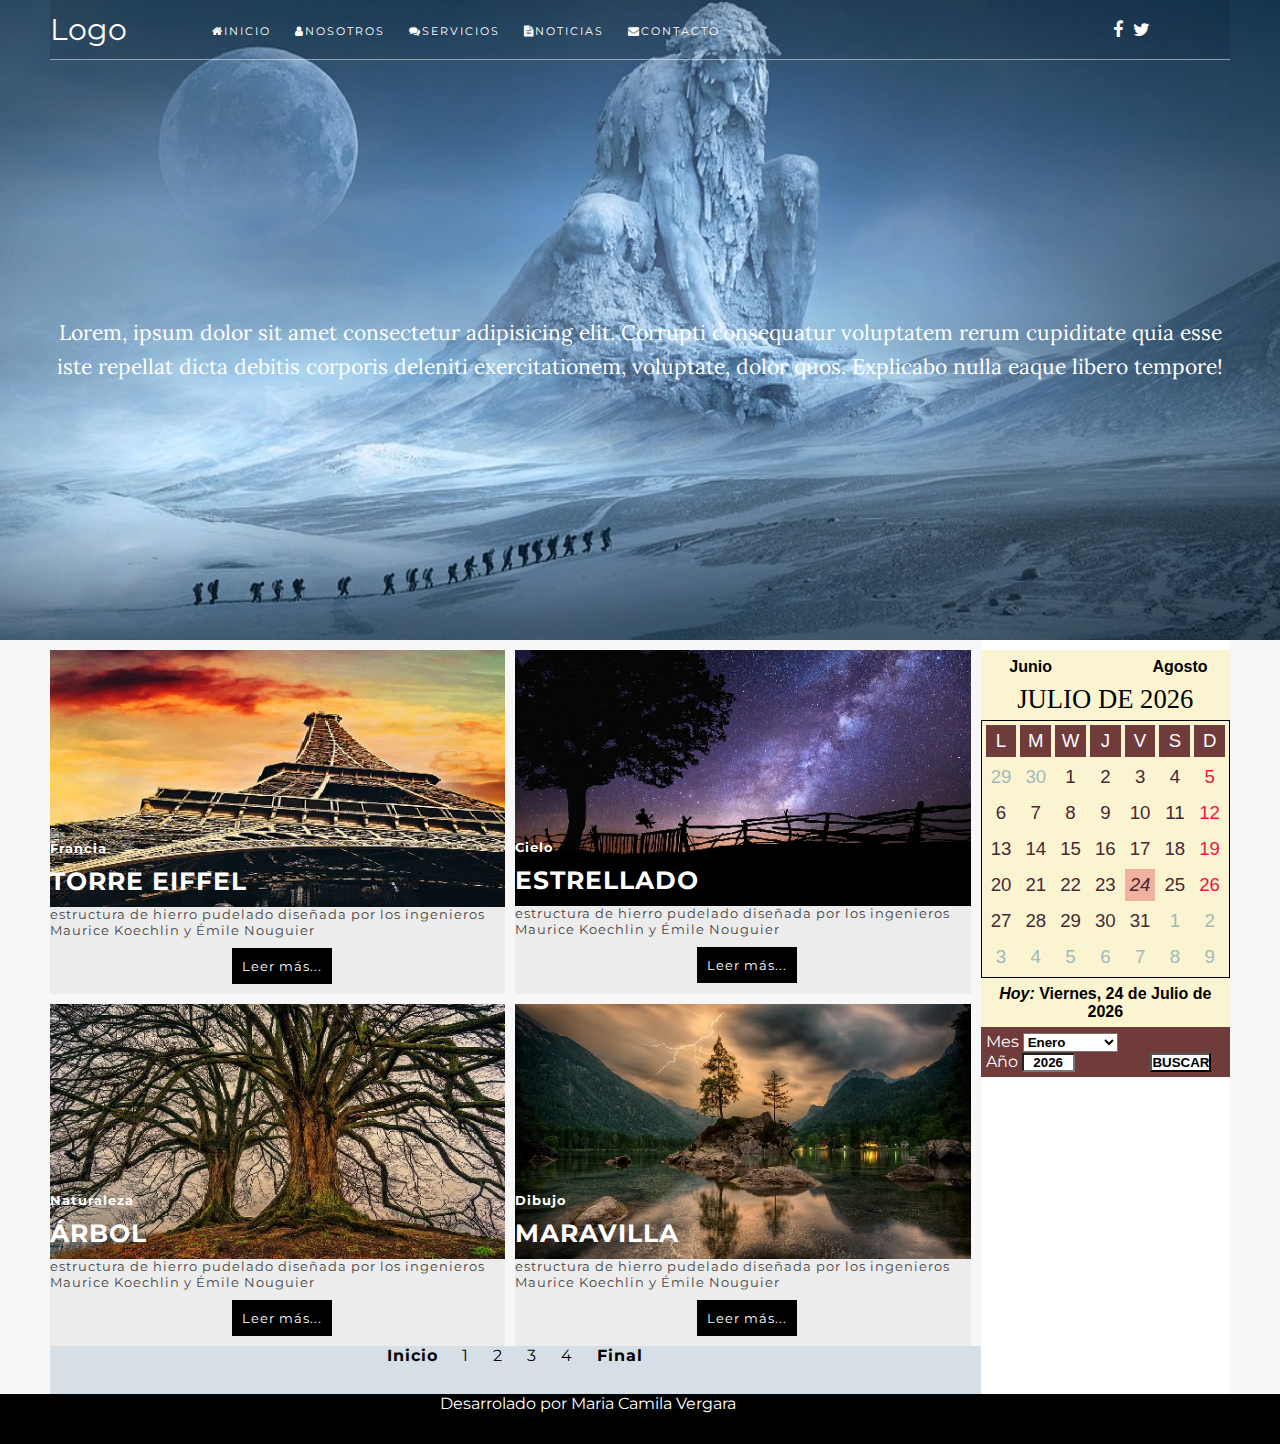
<file: index.html>
<!DOCTYPE html>
<html lang="en">

<head>
    <meta charset="UTF-8">
    <title>DocuFlexBox práctica</title>
    <meta name="viewport" content="width=device-width, initial-scale=1.0">
    <meta http-equiv="X-UA-Compatible" content="ie=edge">
    <link href="https://fonts.googleapis.com/css?family=Lora|Montserrat" rel="stylesheet">
    <link rel="stylesheet" href="css/font-awesome.min.css">
    <link rel="stylesheet" href="css/estilos.css">    
</head>

<body>
    <div class="padre">
        <header class="header margin-interno">
            <div class="menu">
                <div class="logo">
                    <a href="index.html">Logo</a>
                </div>
                <div class="nav">
                    <a href="#">
                        <i class="fa fa-home" aria-hidden="true"></i>Inicio</a>
                    <a href="index.html">
                        <i class="fa fa-user" aria-hidden="true"></i>Nosotros</a>
                    <a href="index.html">
                        <i class="fa fa-comments" aria-hidden="true"></i>Servicios</a>
                    <a href="index.html">
                        <i class="fa fa-file-text" aria-hidden="true"></i>Noticias</a>
                    <a href="index.html">
                        <i class="fa fa-envelope" aria-hidden="true"></i>Contacto</a>
                </div>
                <div class="social">
                    <div>
                        <a href="">
                            <i class="fa fa-facebook" aria-hidden="true"></i>
                        </a>
                    </div>
                    <div>
                        <a href="">
                            <i class="fa fa-twitter" aria-hidden="true"></i>
                        </a>
                    </div>
                </div>
            </div>
            <div class="texto-principal">
                <h1>Lorem, ipsum dolor sit amet consectetur adipisicing elit. Corrupti consequatur voluptatem rerum cupiditate quia esse iste repellat dicta debitis corporis deleniti exercitationem, voluptate, dolor quos. Explicabo nulla eaque libero tempore!</h1>
            </div>
        </header>
        <section class="section margin-interno">
            <div class="articulos">
                <article class="article">
                    <img src="img/torre.jpg" alt="">
                    <h3>Francia</h3>
                    <h2>Torre Eiffel</h2>
                    <p>estructura de hierro pudelado diseñada por los ingenieros Maurice Koechlin y Émile Nouguier</p>
                    <a href="#">Leer más...</a>
                </article>
                <article class="article">
                        <img src="img/estrella.jpg" alt="">
                        <h3>Cielo</h3>
                    <h2>Estrellado</h2>
                    <p>estructura de hierro pudelado diseñada por los ingenieros Maurice Koechlin y Émile Nouguier</p>
                    <a href="#">Leer más...</a>
                </article>
                <article class="article">
                        <img src="img/arbol.jpg" alt="">
                        <h3>Naturaleza</h3>
                    <h2>Árbol</h2>
                    <p>estructura de hierro pudelado diseñada por los ingenieros Maurice Koechlin y Émile Nouguier</p>
                    <a href="#">Leer más...</a>
                </article>
                <article class="article">
                        <img src="img/separar.jpg" alt="">
                        <h3>Dibujo</h3>
                    <h2>Maravilla</h2>
                    <p>estructura de hierro pudelado diseñada por los ingenieros Maurice Koechlin y Émile Nouguier</p>
                    <a href="#">Leer más...</a>
                </article>
                <nav class="navegacion">
                    <a href=""><b>Inicio</b></a>
                    <a href="">1</a>
                    <a href="">2</a>
                    <a href="">3</a>
                    <a href="">4</a>
                    <a href=""><b>Final</b></a>
                </nav>
            </div>
            <aside class="aside">
                <div class="publicidad">
                    <div id="calendario">
                        <div id="anterior" onclick="mesantes()"></div>
                        <div id="posterior" onclick="mesdespues()"></div>
                        <h2 id="titulos"></h2>
                        <table id="diasc">
                          <tr id="fila0"><th></th><th></th><th></th><th></th><th></th><th></th><th></th></tr>
                          <tr id="fila1"><td></td><td></td><td></td><td></td><td></td><td></td><td></td></tr>
                          <tr id="fila2"><td></td><td></td><td></td><td></td><td></td><td></td><td></td></tr>
                          <tr id="fila3"><td></td><td></td><td></td><td></td><td></td><td></td><td></td></tr>
                          <tr id="fila4"><td></td><td></td><td></td><td></td><td></td><td></td><td></td></tr>
                          <tr id="fila5"><td></td><td></td><td></td><td></td><td></td><td></td><td></td></tr>
                          <tr id="fila6"><td></td><td></td><td></td><td></td><td></td><td></td><td></td></tr>
                        </table>
                        <div id="fechaactual"><i onclick="actualizar()">Hoy: </i></div>
                        <div id="buscafecha">
                          <form action="#" name="buscar">
                            <p>Mes
                              <select name="buscames">
                                <option value="0">Enero</option>
                                <option value="1">Febrero</option>
                                <option value="2">Marzo</option>
                                <option value="3">Abril</option>
                                <option value="4">Mayo</option>
                                <option value="5">Junio</option>
                                <option value="6">Julio</option>
                                <option value="7">Agosto</option>
                                <option value="8">Septiembre</option>
                                <option value="9">Octubre</option>
                                <option value="10">Noviembre</option>
                                <option value="11">Diciembre</option>
                              </select>
                              <br>
                            Año
                              <input type="text" name="buscaanno" maxlength="4" size="4" />
                              <input type="button" value="BUSCAR" onclick="mifecha()" />
                            </p>
                          </form>
                        </div>
                      </div>
                </div>
            </aside>
        </section>
        <footer class="footer margin-interno">
            <nav class="pie">
                <a href="#">Desarrolado por Maria Camila Vergara</a>
            </nav>
        </footer>
    </div>
    <script src="js/funciones.js"></script>
</body>

</html>
</file>
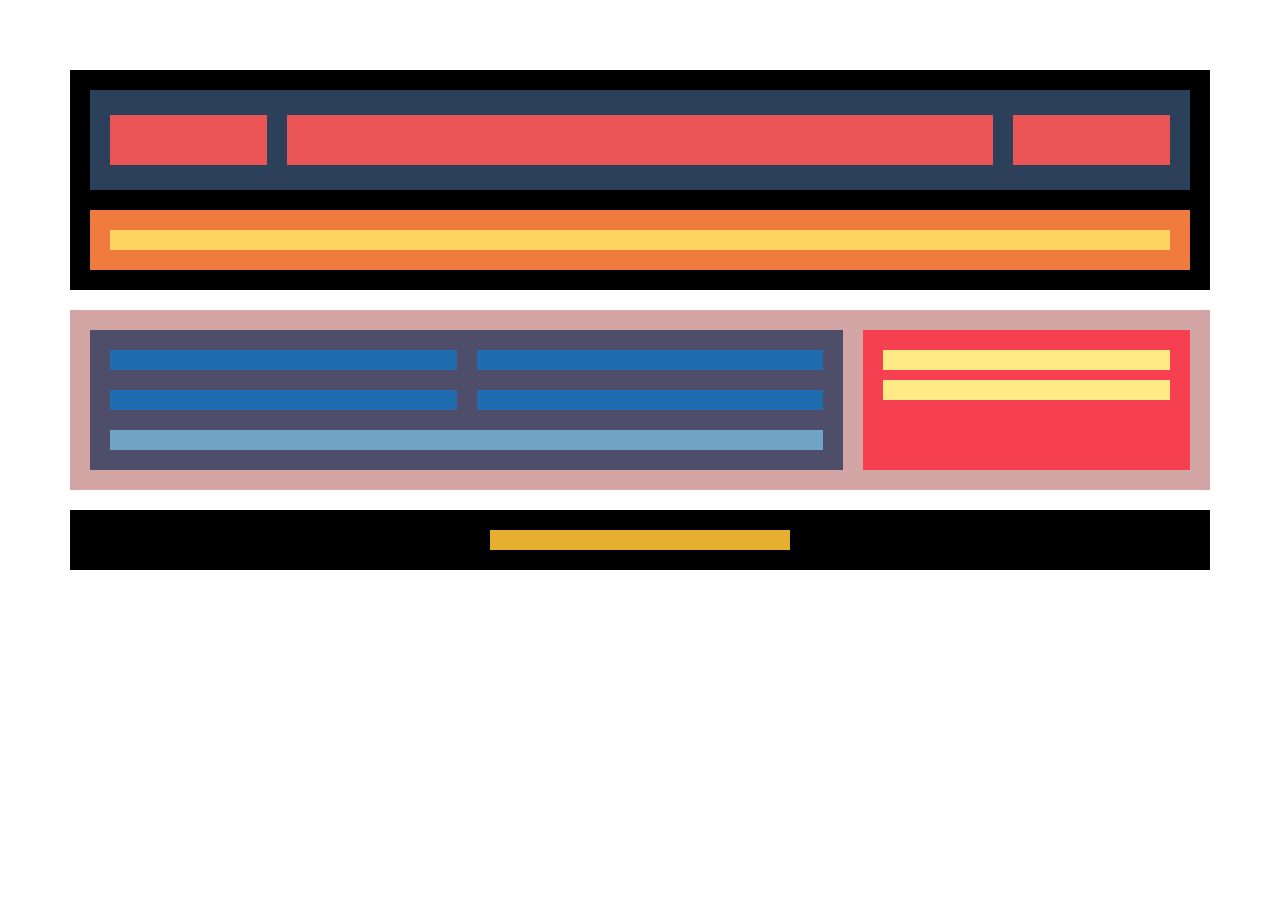
<file: plantilla responsive/index.html>
<!DOCTYPE html>
<html lang="en">
<head>
    <meta charset="UTF-8">
    <title>DocuFlexBox práctica</title>
    <meta name="viewport" content="width=device-width, initial-scale=1.0">
    <meta http-equiv="X-UA-Compatible" content="ie=edge">
<link rel="stylesheet" href="estilos.css">
</head>
<body>
    <div class="padre">
        <header class="header">
            <div class="menu">
                <div class="logo"></div>
                <div class="nav"></div>
                <div class="social"></div>
            </div>
            <div class="texto-principal">
                <h1></h1>
            </div>
        </header>
        <section class="section">
            <div class="articulos">
                <article class="article"></article>
                <article class="article"></article>
                <article class="article"></article>
                <article class="article"></article>
                <nav class="navegacion"></nav>
            </div>
            <aside class="aside">
                <div class="publicidad"></div>
                <div class="publicidad"></div>
            </aside>
        </section>
        <footer class="footer">
            <nav class="pie"></nav>
        </footer>
    </div>
</body>
</html>
</file>
<file: css/estilos.css>
*{
    margin:0px;
    padding: 0px;
    box-sizing: border-box;
}

body{
    font-family: 'Montserrat', sans-serif;
}

a{
    text-decoration: none;
}

.padre{
    display: flex;
    flex-flow: column nowrap;
} 

.margin-interno{
    padding: 0 50px;
}
.header{
    background:url("../img/fondo.jpg");
    background-position: center;
    background-attachment: contain;
    background-size: cover;
    display: flex;
    flex-flow: column nowrap;
}
    .menu{
        background: rgba(0, 0, 0, .1);
        display: flex;
        flex-flow: row nowrap;
        height: 60px;
        align-items: center;
        border-bottom: 1px solid rgba(255, 255, 255, .5)
    }
        .logo{
            flex: 1 1 auto;               
        }
            .logo a{
                color: #fff;    
                font-size: 30px;            
            }
            .logo a:hover{
                color: #343434;
            }
        .nav{
            flex: 5 1 auto;             
        }
            .nav a{
                color: #fff;    
                font-size: 11px;  
                text-transform: uppercase;
                padding: 0 10px;
                letter-spacing: 2px; 
            }
            .nav a:hover{
                color: #343434;
            }
        .social{
            flex: 1 1 auto; 
            display: flex;
        }
            .social a{
                font-size: 18px;
                color: #fff;
                padding: 0 5px;
            }
            .social a:hover{
                color: #343434;
            }

       .texto-principal{
            /*background: #f07b3f;*/
            height: 580px;
            display: flex;
            align-items:center;
        }
            h1{
                font-family: 'Lora', serif;
                font-size: 21px;
                color: #fff;
                font-weight: 300;
                text-align: center;
                line-height: 1.6;
            }

.section{
    background: #f7f7f7;
    display: flex;
}
    .articulos{
        background: #f7f7f7;
        flex: 2 1 auto;
        display: flex;
        flex-flow: row wrap;
    }
        .article{
            flex: 1 1 40%;
            color: #444;
            font-size: 13px;
            letter-spacing: 1px;
            background: #ececec;
            margin: 10px 10px 0 0px;
            flex:  1 1 45%;
        }
        .article img{
            width: 100%;
        }
        .article a{
            color: #fff;
            font-size: 13px;
            padding: 10px;
            background: #000;
            margin: 10px 0;
            display: inline-block;
            margin-left: 40%;
        }
        .article a:hover{
            background: #fff;
        }
        h3{
            color: #fff;
            font-size: 13px;
            padding: 10px 0;
            margin-top: -80px;
        }
        h2{
            font-size: 25px;
            text-transform: uppercase;
            padding: 0px 0 10px 0;
            color: #fff;
        }
        .navegacion{
            background: #d6dfe6;
            flex: 1 1 100%;  
            height: 3rem;     
            text-align: center;     
        }
        .navegacion a{
            padding-top: 10px; 
            color: black;
            margin: 10px;
            letter-spacing: 1px;            
        }
    .aside{
        flex: 1 1 auto;
        background: white;
    }
    .aside img{
        width: 100%;
    }
        .publicidad{
            background: #000;
            color: #fff;
        }
.footer{
    background: #000;
    display: flex;
    justify-content: center;
    height: 50px;
}
    .pie{
        width: 400px;           
    }
    .pie a {
        color: white; 
        text-align: center;
        padding-top: 50%;
    }

    @media all and (max-width: 800px){
        .section{
            flex-direction: column;
        }
        .menu{
            flex-direction: column;
            height: auto;
        }
        .aside{
            display: flex;
            justify-content: center;
        }
    }
    @media all and (max-width: 600px){
        .articulos{
            flex-direction: column;
        }
    }
    @media all and (max-width: 400px){
        .aside{
            flex-direction: column;
        }
    }

    #calendario { 
        margin-top: 4%;
        max-width: 536px; 
        background-color:#FAF4D0; 
        text-align: center; 
        color: black;
    }
/*tabla del calendario*/
    #diasc { 
        border: 1px solid black; 
        border-collapse: separate; 
        border-spacing: 4px; 
    }
    #diasc th,#diasc td { 
        font: normal 14pt arial;
        width: 70px; 
        height: 30px; 
    }
    #diasc th , td { 
        color: #fff; 
        background-color: #703B3B;
        padding:5px;
    }
/*línea de la fecha actual*/
    #fechaactual { 
        font: bold 12pt arial; 
        padding: 0.4em;
        color: black;
    }
    #fechaactual i { 
        cursor: pointer ; 
    }
    #fechaactual i:hover { 
        color: #FAF4D0; 
        text-decoration: none; 
    }
/*formulario de busqueda de fechas*/
    #buscafecha { 
        background-color: #703B3B; 
        color: #fff; 
        padding: 5px;
        text-align: left !important;
    }
    #buscafecha select, #buscafecha input  { 
        background-color: #fff; 
        color: #000; 
        font: bold 10pt arial;  
    }
    #buscafecha [type=text]  { 
        text-align: center; 
    }
    #buscafecha  [type=button] { 
        cursor: pointer; 
        margin-left: 30%;
    }
/*cabecera del calendario*/ 
    #anterior { 
        float: left; 
        width: 100px; 
        font: bold 12pt arial;
        padding: 0.5em 0.1em; 
        cursor: pointer ; 
    }
    #posterior { 
        float: right; 
        width: 100px; 
        font: bold 12pt arial; 
        padding: 0.5em 0.1em; 
        cursor: pointer ;
    }
    #anterior:hover ,#posterior:hover {
        color: #C14545; 
        text-decoration: none;
    }
    #titulos { 
        font: normal 20pt "arial black"; 
        padding: 0.2em; 
        color: black;
    }
</file>
<file: plantilla responsive/estilos.css>
*{
    margin:10px;
    padding: 10px;
    box-sizing: border-box;
}

.padre{
    display: flex;
    flex-flow: column nowrap;
} 

.header{
    background: #000;
    display: flex;
    flex-flow: column nowrap;
}
    .menu{
        background: #2d4059;
        display: flex;
        flex-flow: row nowrap;
        height: 100px;
        align-items: center
    }
        .logo{
            background: #ea5455;
            flex: 1 1 auto; 
            height: 50px;            
        }
        .nav{
            background: #ea5455;
            flex: 5 1 auto; 
            height: 50px;
        }
        .social{
            background: #ea5455;
            flex: 1 1 auto; 
            height: 50px;
        }

        .texto-principal{
            background: #f07b3f;
        }
            h1{
                background: #ffd460;
            }

.section{
    background: rgb(212, 165, 165);
    display: flex;
}
    .articulos{
        background: #4e4e6a;
        flex: 2 1 auto;
        display: flex;
        flex-flow: row wrap;
    }
        .article{
            background: #1f6cb0;
            flex: 1 1 40%;
        }
        .navegacion{
            background: #70a3c4;
            flex: 1 1 100%;
        }
    .aside{
        background: #f73f52;
        flex: 1 1 auto;
    }
        .publicidad{
            background: #ffea85;
        }
.footer{
    background: #000;
    display: flex;
    justify-content: center;
}
    .pie{
        background: #e6af2e;
        width: 300px;        
    }

    @media all and (max-width: 800px){
        .section{
            flex-direction: column;
        }
        .menu{
            flex-direction: column;
            height: auto;
        }
        .aside{
            display: flex;
            justify-content: center;
        }
    }
    @media all and (max-width: 600px){
        .articulos{
            flex-direction: column;
        }
    }
    @media all and (max-width: 400px){
        .aside{
            flex-direction: column;
        }
    }
</file>
